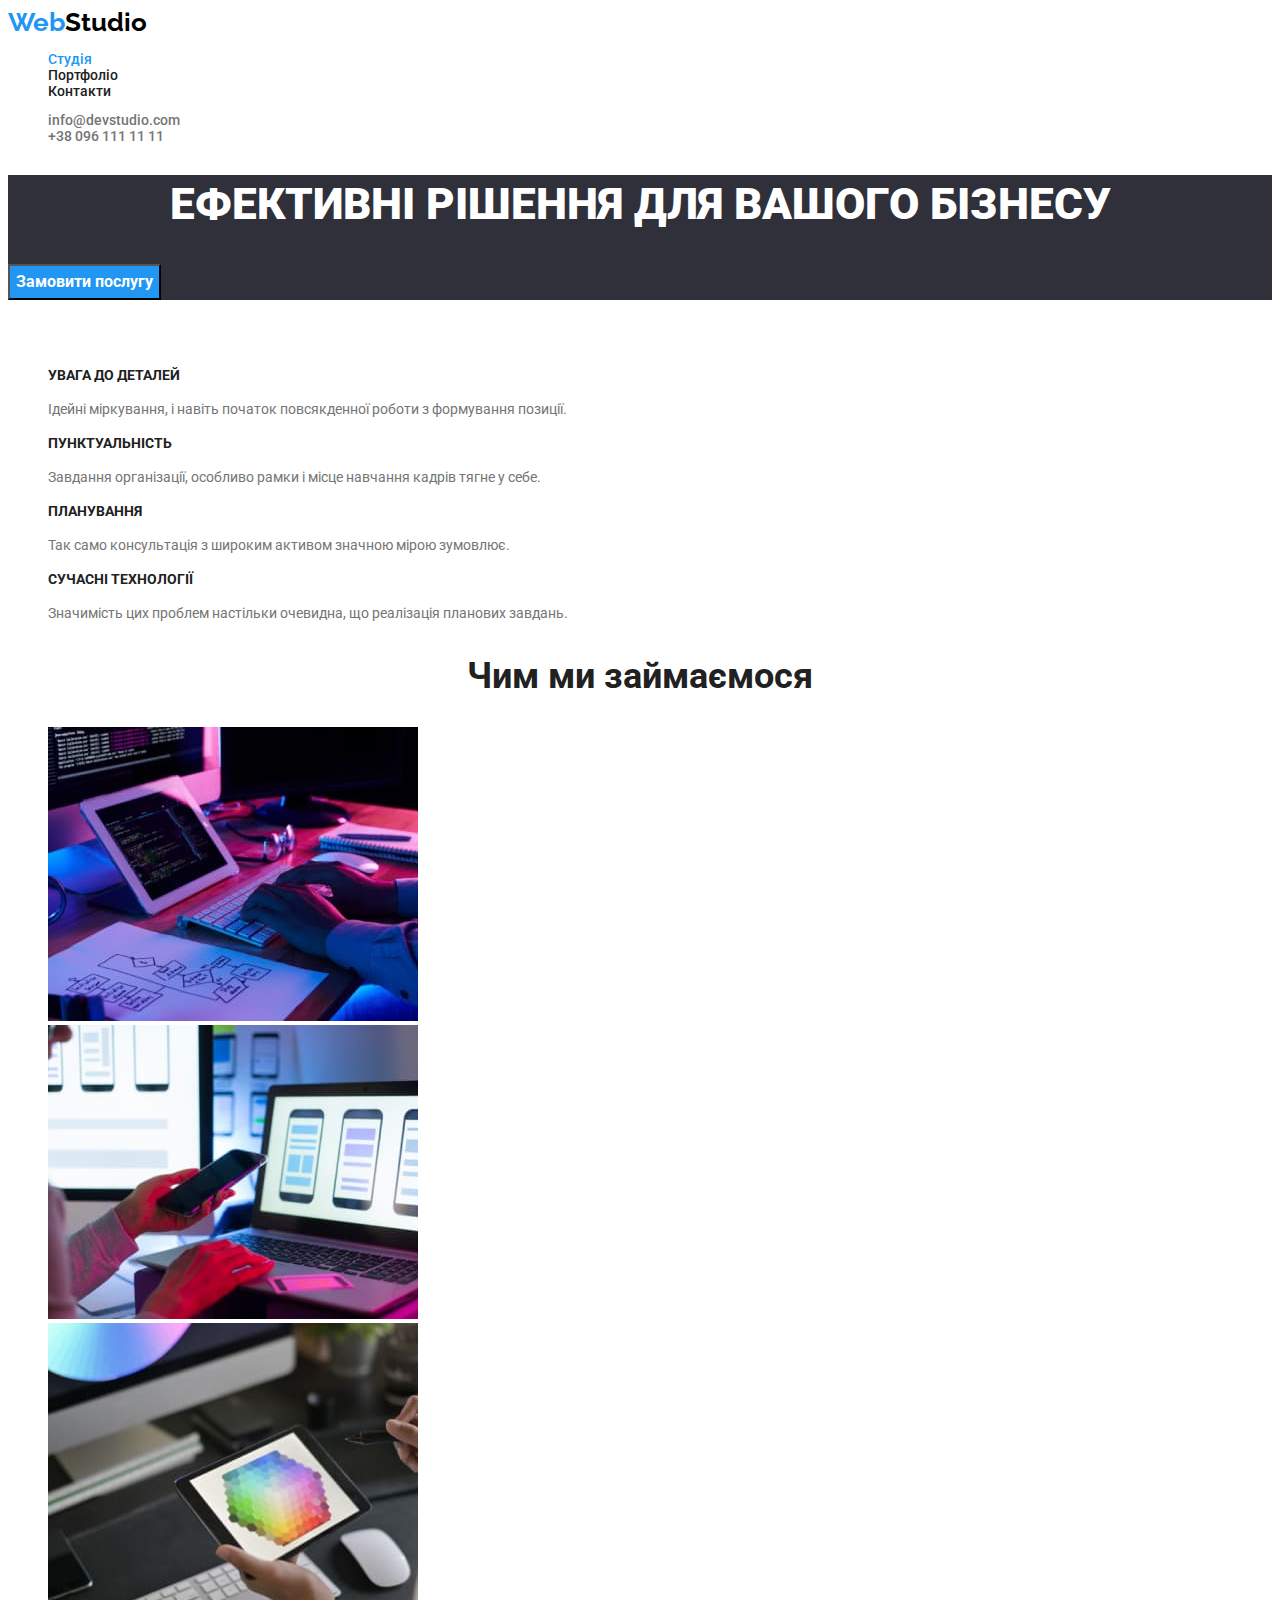
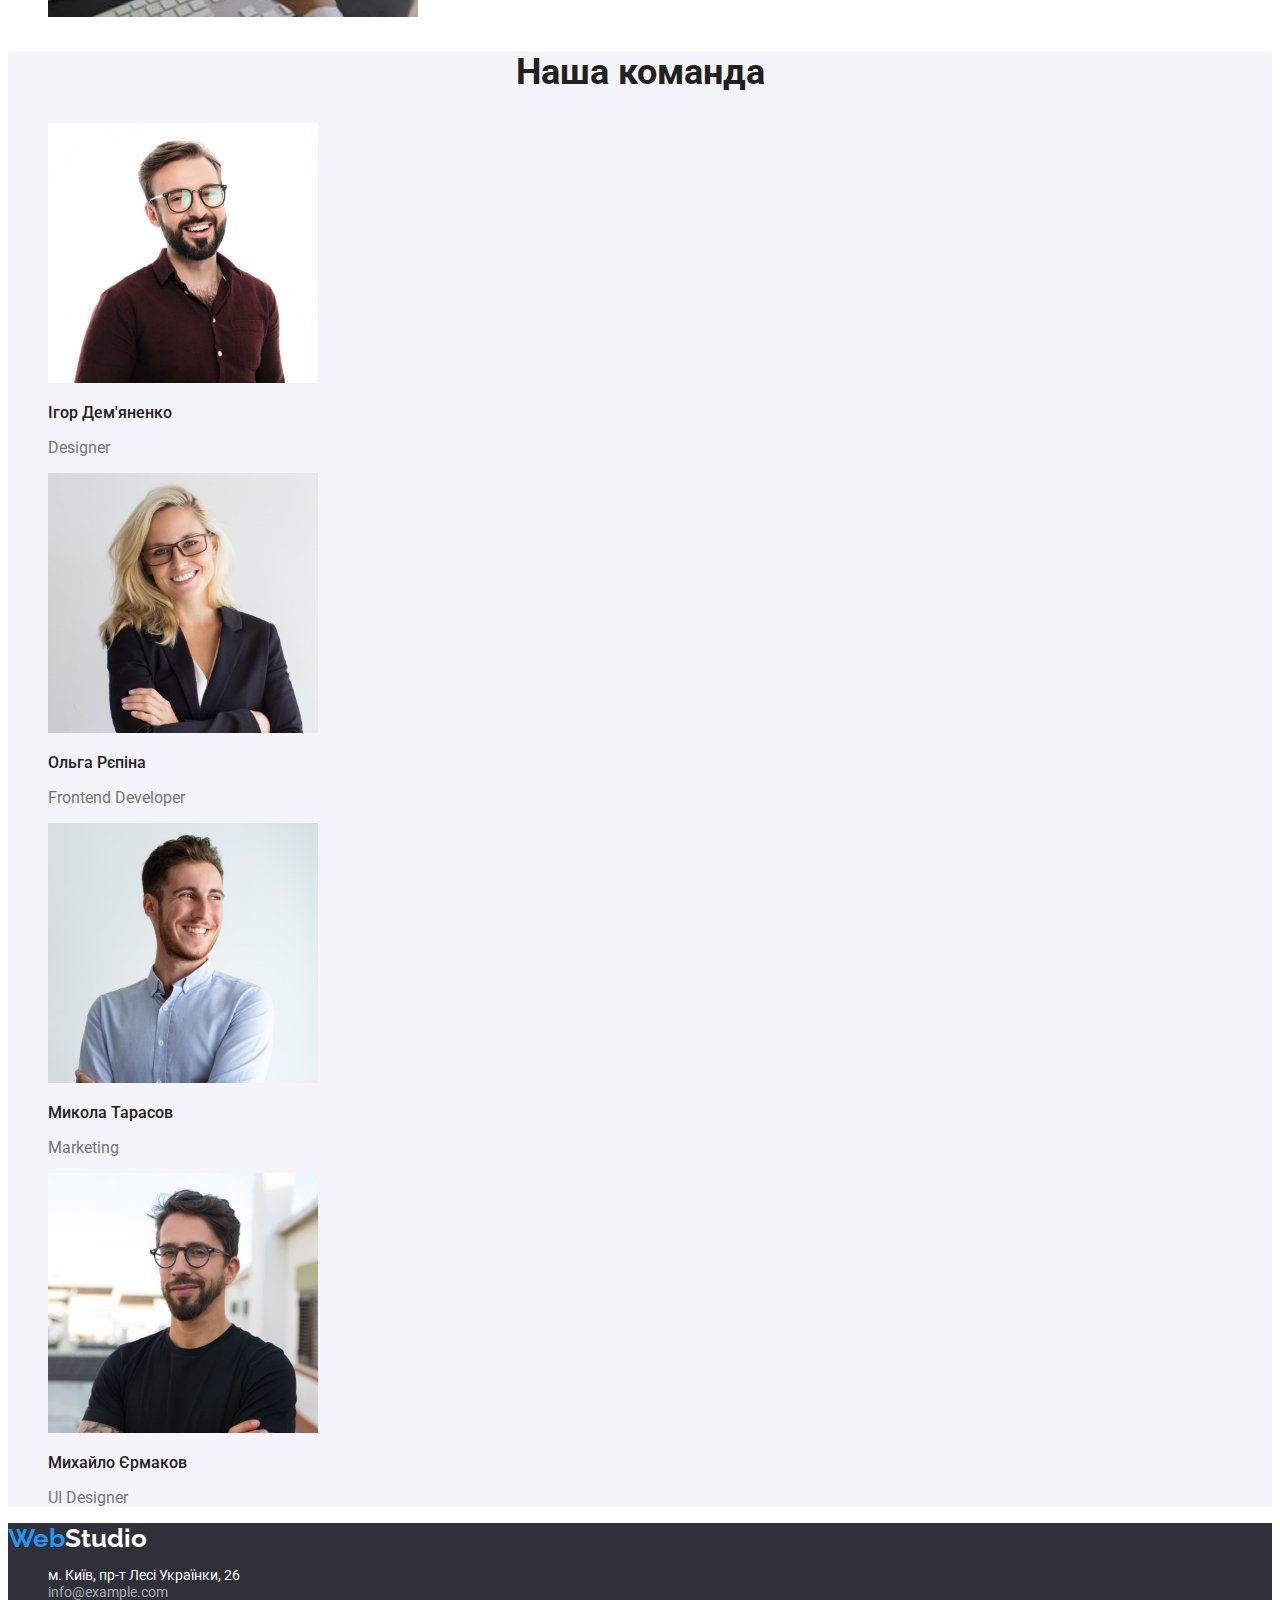
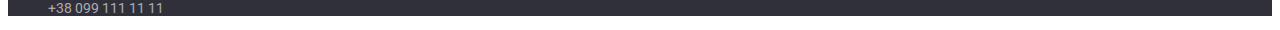
<file: index.html>
<!DOCTYPE html>
<html lang="uk">
<head>
    <meta charset="UTF-8">
    <meta http-equiv="X-UA-Compatible" content="IE=edge">
    <meta name="viewport" content="width=device-width, initial-scale=1.0">
    <title>Студія</title>
    <link rel="preconnect" href="https://fonts.googleapis.com">
    <link rel="preconnect" href="https://fonts.gstatic.com" crossorigin>
    <link href="https://fonts.googleapis.com/css2?family=Raleway:wght@700&family=Roboto:wght@400;500;700;900&display=swap" rel="stylesheet">
    <link href="./css/styles.css" rel="stylesheet" />
</head>
<body>
    <!--Шапка-->
    <header class="header">
        <nav class="nav">
            <a class="logo" href="./index.html">Web<span>Studio</span></a>
            <ul class="nav-list list">
                <li><a class="link highlighted" href="./index.html">Студія</a></li>
                <li><a class="link" href="./portfolio.html">Портфоліо</a></li>
                <li><a class="link" href="">Контакти</a></li>
            </ul>
        </nav>
        <ul class="header-list list">
            <li><a class="link" href="mailto:info@devstudio.com">info@devstudio.com</a></li>
            <li><a class="link" href="tel:+380961111111">+38 096 111 11 11</a></li>
        </ul>
    </header>
    <main>
        <!--Герой-->
        <section class="hero">
            <h1 class="hero-title">Ефективні рішення для вашого бізнесу</h1>
            <button class="hero-button" type="button">Замовити послугу</button>
         </section>
        <!--Переваги компанії-->
        <section class="benefits">
            <h2 class="hidden">Переваги компанії</h2>
            <ul class="benefits-list list">
                <li>
                    <h3 class="benefits-title">УВАГА ДО ДЕТАЛЕЙ</h3>
                    <p class="benefit">Ідейні міркування, і навіть початок повсякденної роботи з формування позиції.</p>
                </li>
                <li>
                    <h3 class="benefits-title">ПУНКТУАЛЬНІСТЬ</h3>
                    <p class="benefit">Завдання організації, особливо рамки і місце навчання кадрів тягне у себе.</p>
                </li>
                <li>
                    <h3 class="benefits-title">ПЛАНУВАННЯ</h3>
                    <p class="benefit">Так само консультація з широким активом значною мірою зумовлює.</p>
                </li>
                <li>
                    <h3 class="benefits-title">СУЧАСНІ ТЕХНОЛОГІЇ</h3>
                    <p class="benefit">Значимість цих проблем настільки очевидна, що реалізація планових завдань.</p>
                </li>
            </ul>
        </section>
        <!--Чим займається компанія-->
        <section class="activity">
            <h2 class="title">Чим ми займаємося</h2>
            <ul class="activity-list list">
                <li><img src="./images/workimg1.jpg" alt="Руки чоловіка, який на клавіатурі набирає програмний код" width="370" height="294"/></li>
                <li><img src="./images/workimg2.jpg" alt="Людина на лептоці розробляє інтерфейси застосунку для смартфону" width="370" height="294"/></li>
                <li><img src="./images/workimg3.jpg" alt="Людина вибирає на планшеті колір із палітри" width="370" height="294" /></li>
            </ul>
        </section>
        <!--Команда-->
        <section class="team">
            <h2 class="title">Наша команда</h2>
            <ul class="team-list list">
                <li>
                    <img src="./images/igor.jpg" alt="Ігор Дем'яненко" width="270" height="260"/>
                    <h3 class="team-employee">Ігор Дем'яненко</h3>
                    <p>Designer</p>
                </li>
                <li>
                    <img src="./images/olga.jpg" alt="Ольга Рєпіна" width="270" height="260"/>
                    <h3 class="team-employee">Ольга Рєпіна</h3>
                    <p>Frontend Developer</p>
                </li>
                <li>
                    <img src="./images/mukola.jpg" alt="Микола Тарасов" width="270" height="260"/>
                    <h3 class="team-employee">Микола Тарасов</h3>
                    <p>Marketing</p>
                </li>
                <li>
                    <img src="./images/mukhailo.jpg" alt="Михайло Єрмаков" width="270" height="260"/>
                    <h3 class="team-employee">Михайло Єрмаков</h3>
                    <p>UI Designer</p>
                </li>
            </ul>
        </section>
    </main>
    <!--Футер-->
    <footer class="footer">
        <a class="logo" href="./index.html">Web<span>Studio</span></a>
        <address class="address">
            <ul class="address-list list">
                <li><a class="link" href="" target="_blank" rel="noopener noreferrer">м. Київ, пр-т Лесі Українки, 26</a></li>
                <li><a class="link" href="mailto:info@example.com">info@example.com</a></li>
                <li><a class="link" href="tel:+380991111111">+38 099 111 11 11</a></li>
            </ul>
        </address>
    </footer>  
</body>
</html>
</file>
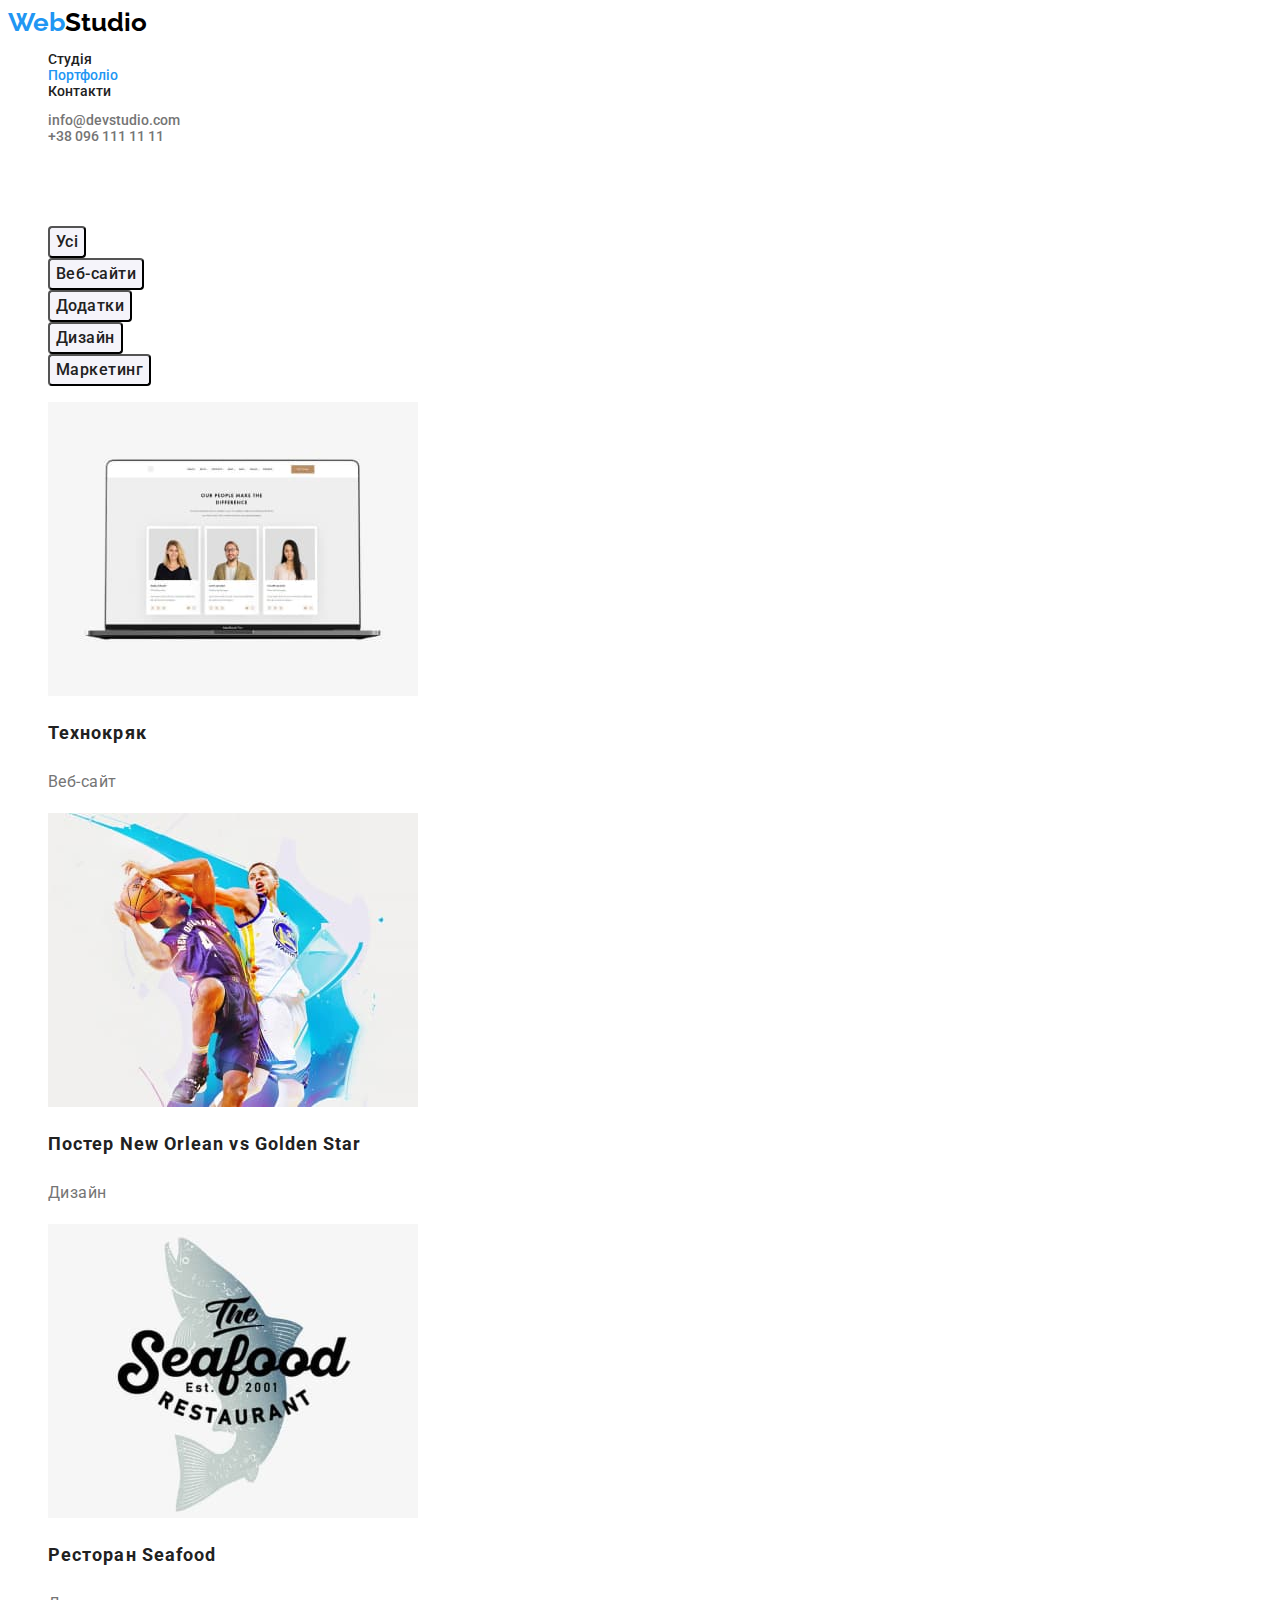
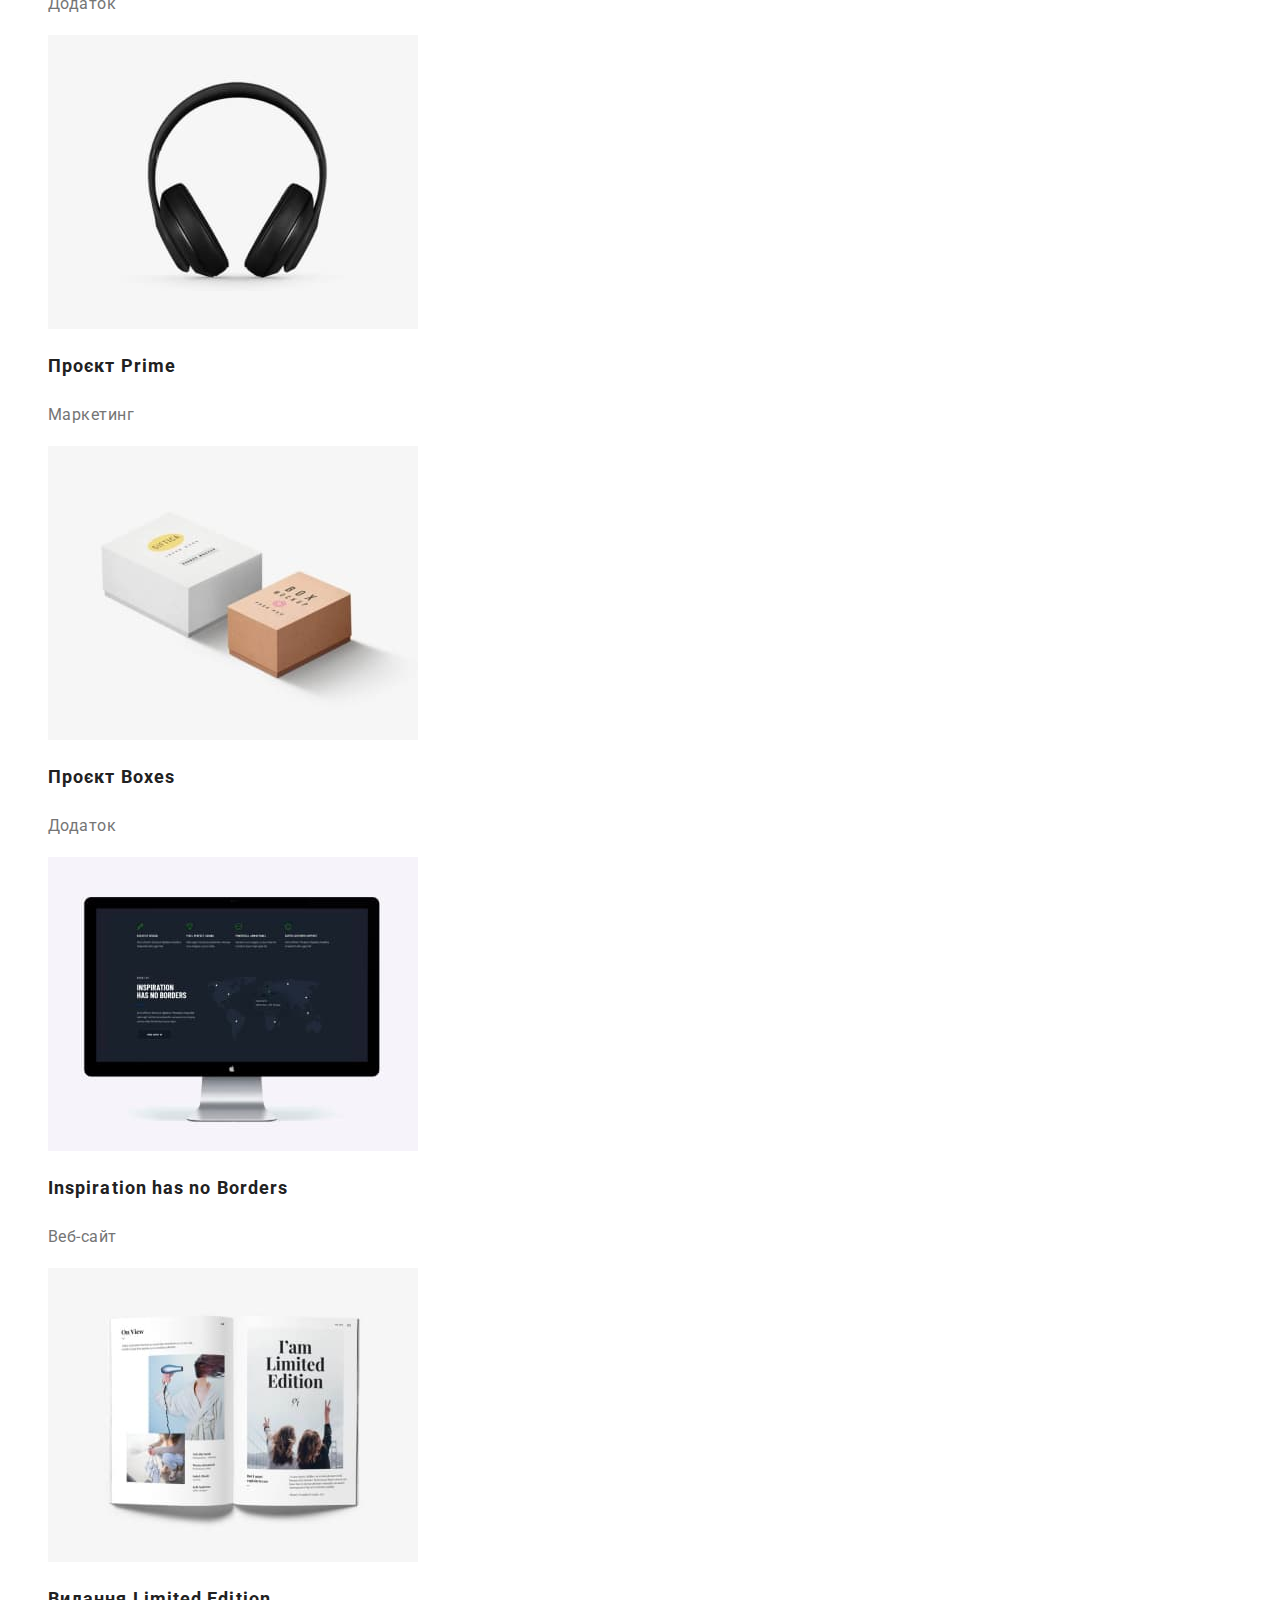
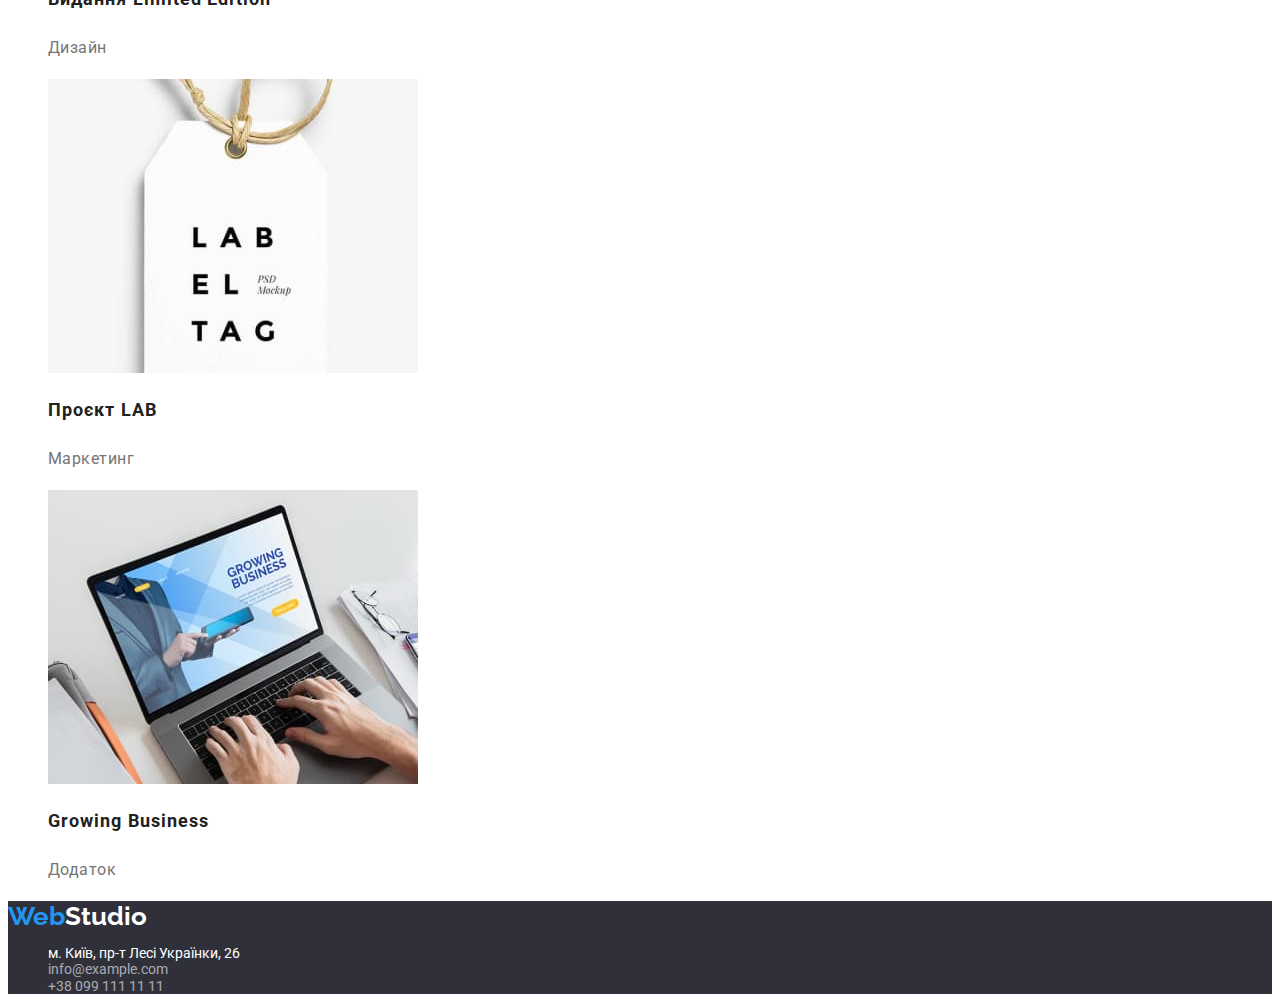
<file: portfolio.html>
<!DOCTYPE html>
<html lang="uk">
<head>
    <meta charset="UTF-8">
    <meta http-equiv="X-UA-Compatible" content="IE=edge">
    <meta name="viewport" content="width=device-width, initial-scale=1.0">
    <title>Портфоліо</title>
    <link rel="preconnect" href="https://fonts.googleapis.com">
    <link rel="preconnect" href="https://fonts.gstatic.com" crossorigin>
    <link href="https://fonts.googleapis.com/css2?family=Raleway:wght@700&family=Roboto:wght@400;500;700;900&display=swap" rel="stylesheet">
    <link href="./css/styles.css" rel="stylesheet" />
</head>
<body>
    <!--Шапка-->
    <header class="header">
        <nav class="nav">
            <a class="logo" href="./index.html">Web<span>Studio</span></a>
            <ul class="nav-list list">
                <li><a class="link" href="./index.html">Студія</a></li>
                <li><a class="link highlighted" href="./portfolio.html">Портфоліо</a></li>
                <li><a class="link" href="">Контакти</a></li>
            </ul>
        </nav>
        <ul class="header-list list">
            <li><a class="link" href="mailto:info@devstudio.com">info@devstudio.com</a></li>
            <li><a class="link" href="tel:+380961111111">+38 096 111 11 11</a></li>
        </ul>
    </header>
    <main>
        <!--Проєкти-->
        <section class="projects">
            <h1 class="hidden">Проєкти</h1>
            <ul class="category-list list">
                <li> <button class="category-button" type="button">Усі</button></li>
                <li> <button class="category-button" type="button">Веб-сайти</button></li>
                <li> <button class="category-button" type="button">Додатки</button></li>
                <li> <button class="category-button" type="button">Дизайн</button></li>
                <li> <button class="category-button" type="button">Маркетинг</button></li>
            </ul>
            <ul class="projects-list list">
                <li>
                    <img src="./images/portfolio-1.jpg" alt="Екран ноутбука із зображенням трьох людей: чоловіка та двох жінок" width="370" height="294" />
                    <h2 class="project">Технокряк</h2>
                    <p class="projects-category">Веб-сайт</p>
                </li>
                <li>
                    <img src="./images/portfolio-2.jpg" alt="Два баскетболіста з м'ячем в стрибку" width="370" height="294" />
                    <h2 class="project">Постер New Orlean vs Golden Star</h2>
                    <p class="projects-category">Дизайн</p>
                </li>
                <li>
                    <img src="./images/portfolio-3.jpg" alt="Логотип у вигляді рибини із назвою ресторану на ній" width="370" height="294" />
                    <h2 class="project">Ресторан Seafood</h2>
                    <p class="projects-category">Додаток</p>
                </li>
                <li>
                    <img src="./images/portfolio-4.jpg" alt="Навушники" width="370" height="294" />
                    <h2 class="project">Проєкт Prime</h2>
                    <p class="projects-category">Маркетинг</p>
                </li>
                <li>
                    <img src="./images/portfolio-5.jpg" alt="Одна біла та одна коричнева коробки" width="370" height="294" />
                    <h2 class="project">Проєкт Boxes</h2>
                    <p class="projects-category">Додаток</p>
                </li>
                <li>
                    <img src="./images/portfolio-6.jpg" alt="Монітор із веб-сайтом" width="370" height="294" />
                    <h2 class="project">Inspiration has no Borders</h2>
                    <p class="projects-category">Веб-сайт</p>
                </li>
                <li>
                    <img src="./images/portfolio-7.jpg" alt="Розгорнута книга" width="370" height="294" />
                    <h2 class="project">Видання Limited Edition</h2>
                    <p class="projects-category">Дизайн</p>
                </li>
                <li>
                    <img src="./images/portfolio-8.jpg" alt="Бірка" width="370" height="294" />
                    <h2 class="project">Проєкт LAB</h2>
                    <p class="projects-category">Маркетинг</p>
                </li>
                <li>
                    <img src="./images/portfolio-9.jpg" alt="Руки чоловіка, які набирають щось на клавіатурі ноутбука" width="370" height="294" />
                    <h2 class="project">Growing Business</h2>
                    <p class="projects-category">Додаток</p>
                </li>
            </ul>
        </section>
    </main>
    <!--Футер-->
    <footer class="footer">
        <a class="logo" href="./index.html">Web<span>Studio</span></a>
        <address class="address">
            <ul class="address-list list">
                <li><a class="link" href="" target="_blank" rel="noopener noreferrer">м. Київ, пр-т Лесі Українки, 26</a>
                </li>
                <li><a class="link" href="mailto:info@example.com">info@example.com</a></li>
                <li><a class="link" href="tel:+380991111111">+38 099 111 11 11</a></li>
            </ul>
        </address>
    </footer>
</body>
</html>
</file>
<file: css/styles.css>
:root {
    --praimery-text-color:#757575;
    --secondary-text-color: #FFFFFF;
    --titel-text-color: #212121;
    --accent-color: #2196F3;
    --praimery-bkg-color: FFFFFF;
    --secondary-bkg-color: #2F303A;
}
body {
    font-family: Roboto, Verdana, Tahoma, sans-serif;
    color: var(--praimery-text-color);
    background-color: var(--praimery-bkg-color);
}

.list {
    list-style: none;
}
.link {
    text-decoration: none;
}

/*Шапка*/
.header {
    font-style: normal;
    font-weight: 500;
    font-size: 14px;
    line-height: 1.14;
  }

.logo {
    font-family: 'Raleway';
    font-weight: 700;
    font-size: 26px;
    color: var(--accent-color);
    text-decoration: none;
}
.logo span {
    color: #000000;
}
.logo:hover,
.logo:focus {
    text-decoration: underline var(--accent-color);
}

.nav-list .link {
    color: var(--titel-text-color);
}
.header-list .link {
    color: var(--praimery-text-color);
}

/*Герой*/

.hero {
    background-color: var(--secondary-bkg-color);
}
.hero-title {
    font-weight: 900;
    font-size: 44px;
    line-height: 1.36;
    text-align: center;
    text-transform: uppercase;
    color: var(--secondary-text-color);
}
.hero-button {
    font-family: inherit;
    font-weight: 700;
    font-size: 16px;
    line-height: 1.88;
    cursor: pointer;
    color: var(--secondary-text-color);
    background-color: var(--accent-color);
}

.hero-button:hover,
.hero-button:focus {
    color: var(--titel-text-color);
}
/*Переваги компанії*/

.hidden {
    color: transparent;
}

.benefits-title {
    font-size: 14px;
    line-height: 1.14;
    text-transform: uppercase;
    color: var(--titel-text-color);
}
.benefit {
    font-size: 14px;
    line-height: 1.71;
}

/*Чим займається компанія*/

.title {
    font-style: normal;
    font-size: 36px;
    line-height: 1.17;
    text-align: center;
    color: var(--titel-text-color);
}
/*Команда*/

.team {
    background-color: #F5F4FA;
}
.team-employee {
    font-style: normal;
    font-weight: 500;
    font-size: 16px;
    color:  var(--titel-text-color);
}


/*Футер*/

.footer {
    background-color: var(--secondary-bkg-color);
}
.address {
    font-style: normal;
    font-weight: 400;
    font-size: 14px;
    line-height: 1.17;
}
.address-list .link {
    color: rgba(255, 255, 255, 0.6) ;
}
.link[rel="noopener noreferrer"] {
    color: var(--secondary-text-color);
}
.footer span {
    color: var(--secondary-text-color);
}
.link:hover,
.link:focus,
.link.highlighted {
    color: var(--accent-color);
}
/*Проєкти*/
.projects {
   
}
.category-button {
    font-family: inherit;
    font-weight: 500;
    font-size: 16px;
    line-height: 1.62;
    letter-spacing: 0.03em;
    border-radius: 4px;
    cursor: pointer;
    color:var(--titel-text-color);
    background: #F5F4FA;
}
.category-button:hover,
.category-button:focus {
    background: var(--accent-color);
    color: var(--secondary-text-color);
}
.project {
    font-style: normal;
    font-size: 18px;
    line-height: 2;
    letter-spacing: 0.06em;
    color: var(--titel-text-color);
}
.projects-category {
    font-style: normal;
    line-height: 1.88;
    letter-spacing: 0.03em;

}
</file>
